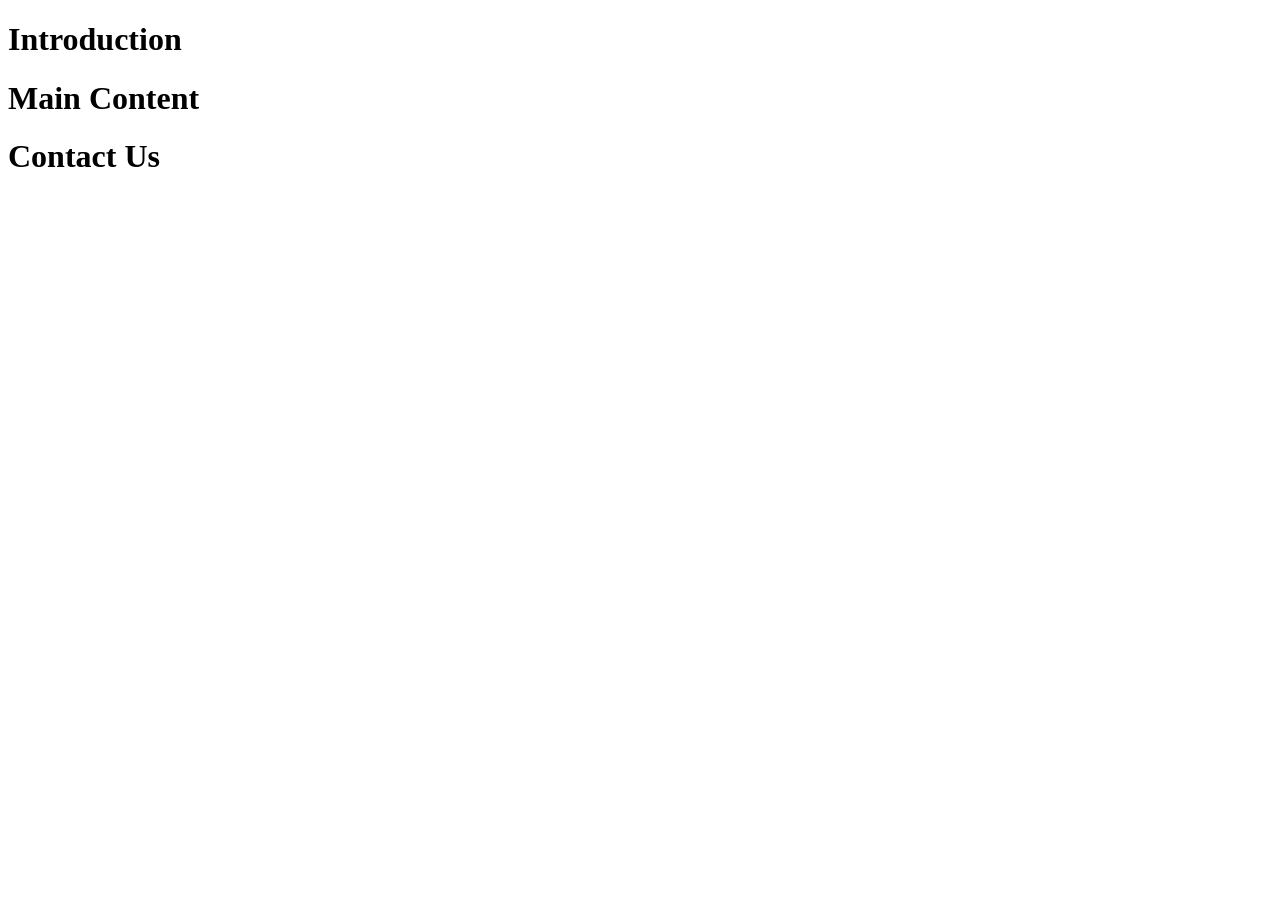
<file: Week-1/index.html>
<!DOCTYPE html>
<html>
<head>
    <meta charset="UTF-8">
    <title>My First Webpage</title>
</head>
<body>
    <div>
        <h1>Introduction</h1>
    </div>
    <div>
        <h1>Main Content</h1>
    </div>
    <div>
        <h1>Contact Us</h1>
    </div>
</body>
<style>
    *{
        
    }
</style>
</html>
</file>
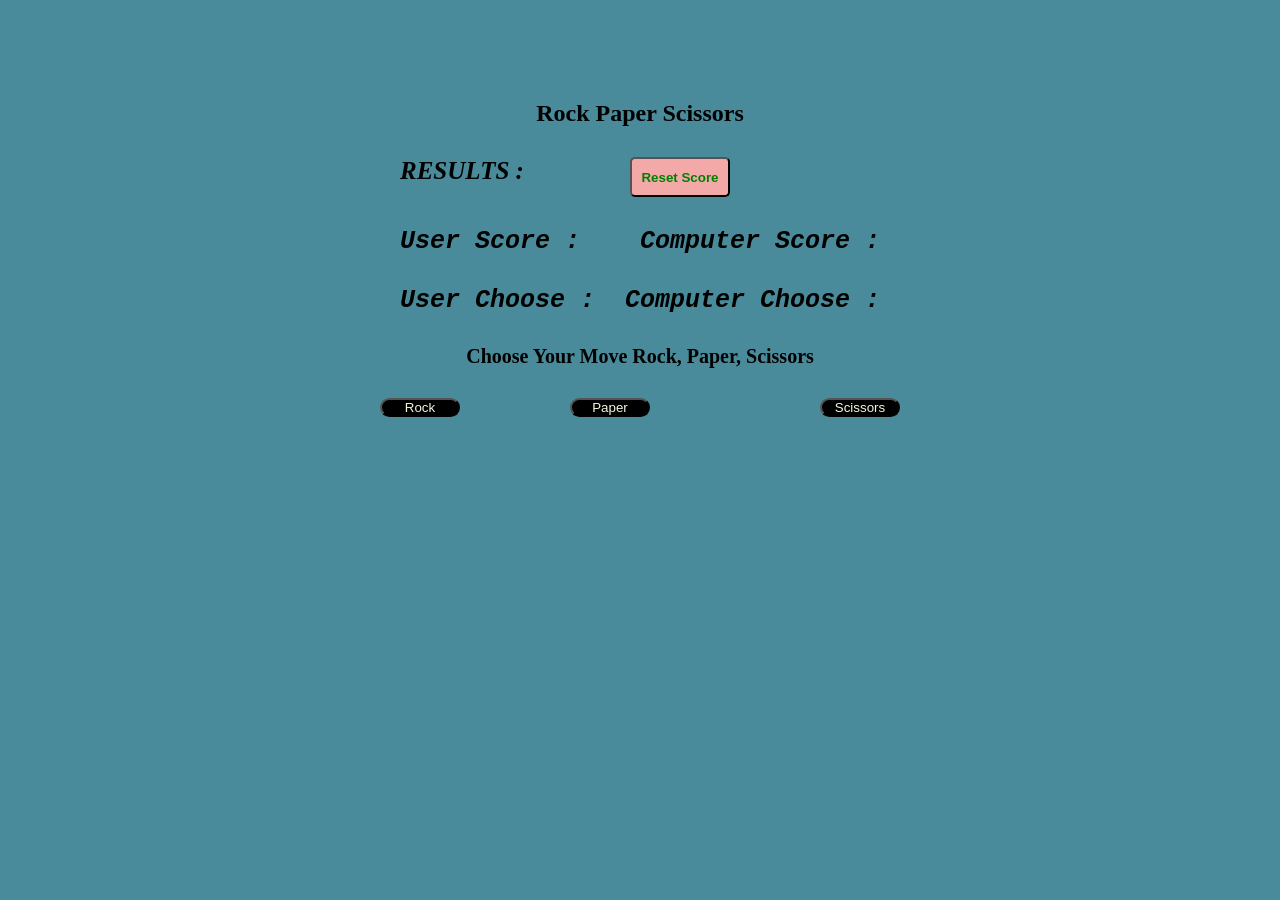
<file: Week-1/Project_Rock_Paper_Scissors/index.html>
<!DOCTYPE html>
<html lang="en">
<head>
    <meta charset="UTF-8">
    <meta name="viewport" content="width=device-width, initial-scale=1.0">
    <link rel="stylesheet" href="style.css">
    <title>Rock Paper Scissors</title>
</head>
<body>
    <header>

    </header>
    <section class="RPS">
        <div class="RPS-name">
            <h1>Rock Paper Scissors</h1>
        </div>
        <div class="result">
            <a id="result">RESULTS :</a>
            <button id="page_load" onclick="Reload_Page()">Reset Score</button>
        </div>
        <div class="player-moves">
            <div class="first-player-move">User Score :<a id="userscore"></a></div>
            <div class="second-player-move">Computer Score :<a id="computerscore"></a></div>
        </div>
        <div class="player-moves">
            <div class="first-player-move">User Choose :<a id="userchoose"></a></div>
            <div class="second-player-move">Computer Choose :<a id="computerchoose"></a></div>
        </div>
        <div class="choose-title">Choose Your Move Rock, Paper, Scissors</div>
        <div class="user-choose-button">
            <div class="choose-button-1">
                <button onclick="playGame('rock')">Rock</button>
            </div>
            <div class="choose-button-2">
                <button onclick="playGame('paper')">Paper</button>
            </div>
            <div class="choose-button-3">
                <button onclick="playGame('scissors')">Scissors</button>
            </div>
        </div>
    </section>
    <script src="RPS.js"></script>
</body>
</html>
</file>
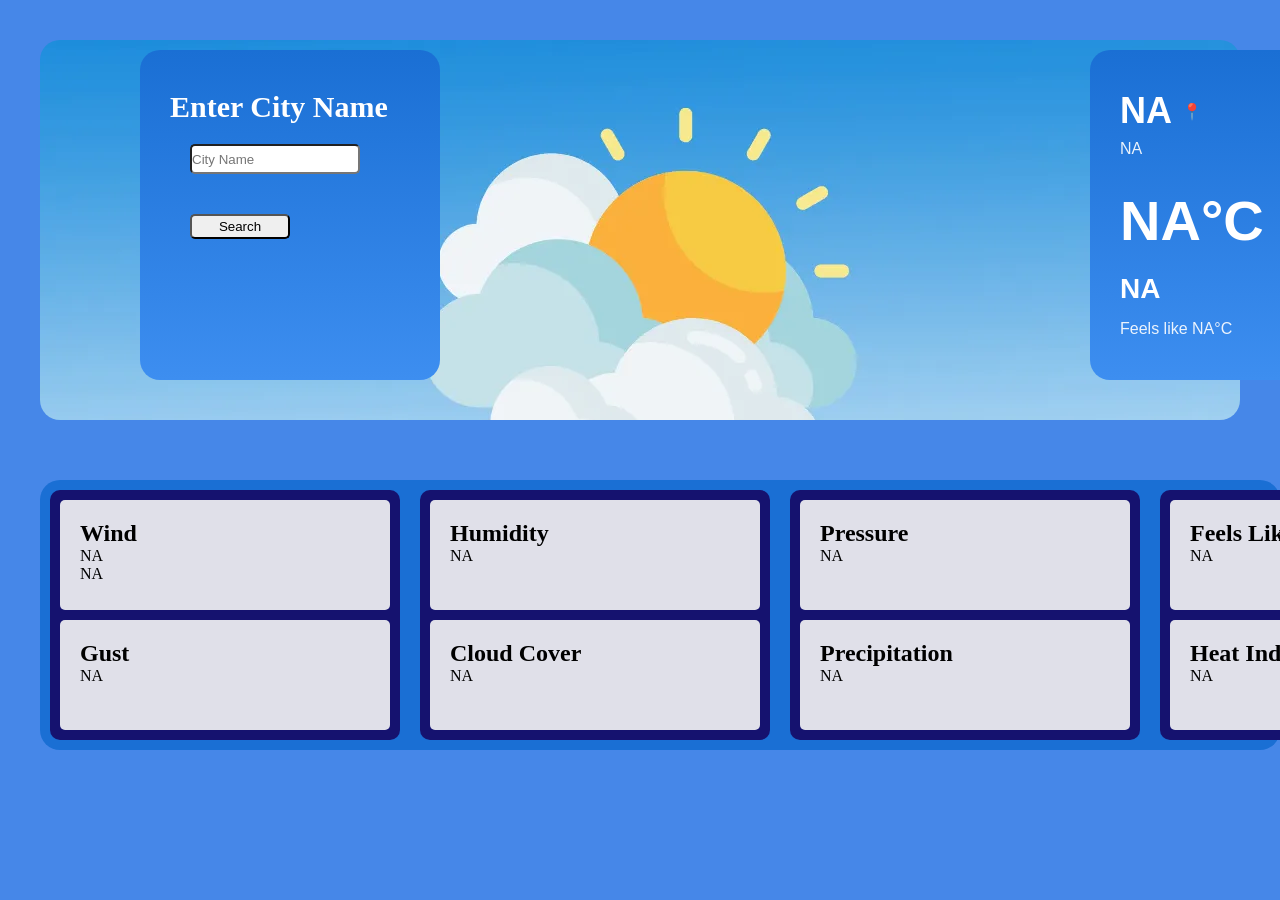
<file: Week-1/Weather_App/index.html>
<!DOCTYPE html>
<html lang="en">

<head>
    <meta charset="UTF-8">
    <meta name="viewport" content="width=device-width, initial-scale=1.0">
    <link rel="stylesheet" href="style.css">
    <title>Weather App</title>
</head>

<body>
    <div class="main-div">
        <div class="upper-div">
            <div class="user-input-card">
                <div class="city_input">
                    <a class="city_name_text">Enter City Name</a>
                    <input type="text" class="city_name_input" placeholder="City Name">
                </div>
                <div class="search_button">
                    <button onclick="SearchWeather()">Search</button>
                </div>
            </div>
            <div class="weather-card">
                <div class="location">
                    <h1 class="city-name">NA</h1>
                    <span class="location-icon">📍</span>
                </div>
                <p class="region-country">NA</p>
                <h2 class="temperature">NA°C</h2>
                <p class="condition">NA</p>
                <p class="feels-like">Feels like NA°C</p>
            </div>
        </div>
        <div class="lower-div-card">
            <div class="lower-div-boxs">
                <div class="lower-inner-div-box">
                    <div class="lower-inner-div-info">
                        <h2>Wind</h2>
                        <p class="wind_kph">NA</p>
                        <p class="wind_dir">NA</p>
                    </div>
                </div>
                <div class="lower-inner-div-box">
                    <div class="lower-inner-div-info">
                        <h2>Gust</h2>
                        <p class="gust_kph">NA</p>
                    </div>
                </div>
            </div>
            <div class="lower-div-boxs">
                <div class="lower-inner-div-box">
                    <div class="lower-inner-div-info">
                        <h2>Humidity</h2>
                        <p class="humidity">NA</p>
                    </div>
                </div>
                <div class="lower-inner-div-box">
                    <div class="lower-inner-div-info">
                        <h2>Cloud Cover</h2>
                        <p class="cloud">NA</p>
                    </div>
                </div>
            </div>
            <div class="lower-div-boxs">
                <div class="lower-inner-div-box">
                    <div class="lower-inner-div-info">
                        <h2>Pressure</h2>
                        <p class="pressure_mb">NA</p>
                    </div>
                </div>
                <div class="lower-inner-div-box">
                    <div class="lower-inner-div-info">
                        <h2>Precipitation</h2>
                        <p class="precip_mm">NA</p>
                    </div>
                </div>
            </div>
            <div class="lower-div-boxs">
                <div class="lower-inner-div-box">
                    <div class="lower-inner-div-info">
                        <h2>Feels Like</h2>
                        <p class="feelslike_c">NA</p>
                    </div>
                </div>
                <div class="lower-inner-div-box">
                    <div class="lower-inner-div-info">
                        <h2>Heat Index</h2>
                        <p class="heatindex_c">NA</p>
                    </div>
                </div>
            </div>
        </div>
    </div>
    <script src="script.js"></script>
</body>

</html>
</file>
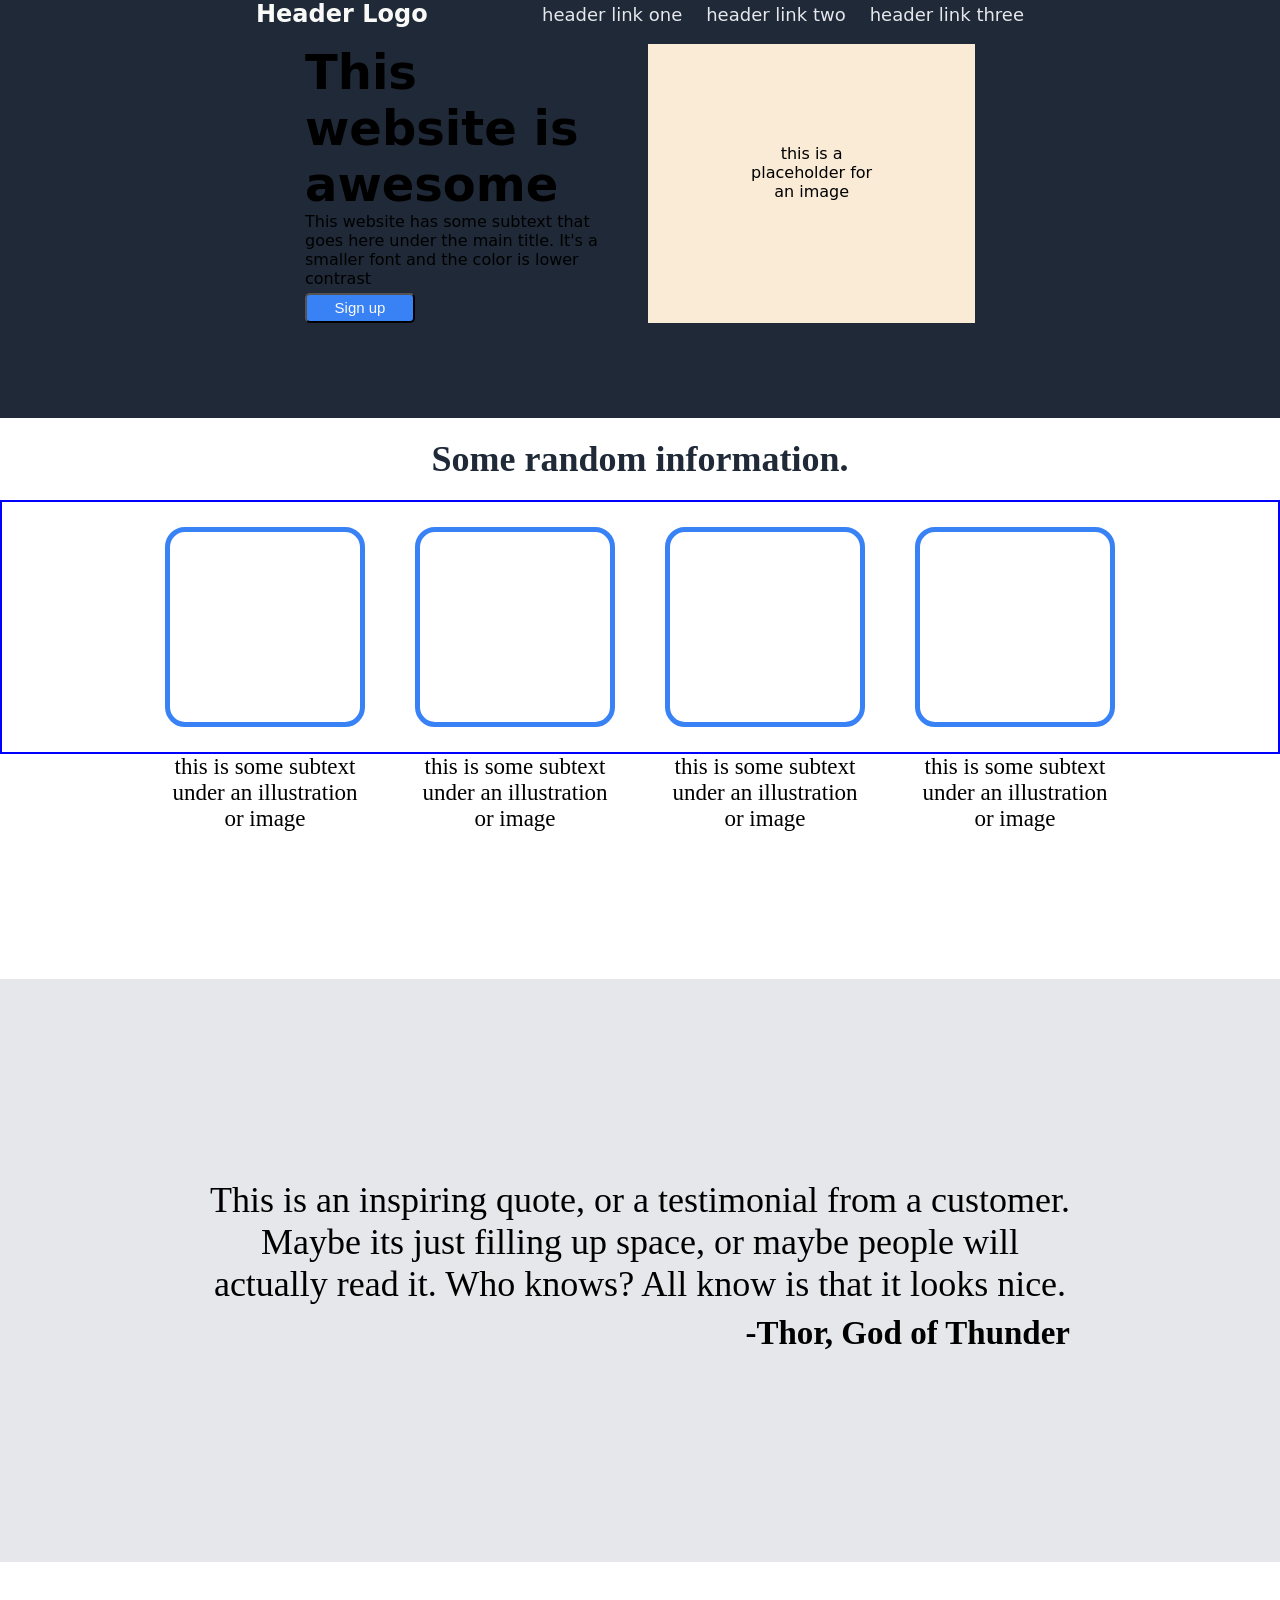
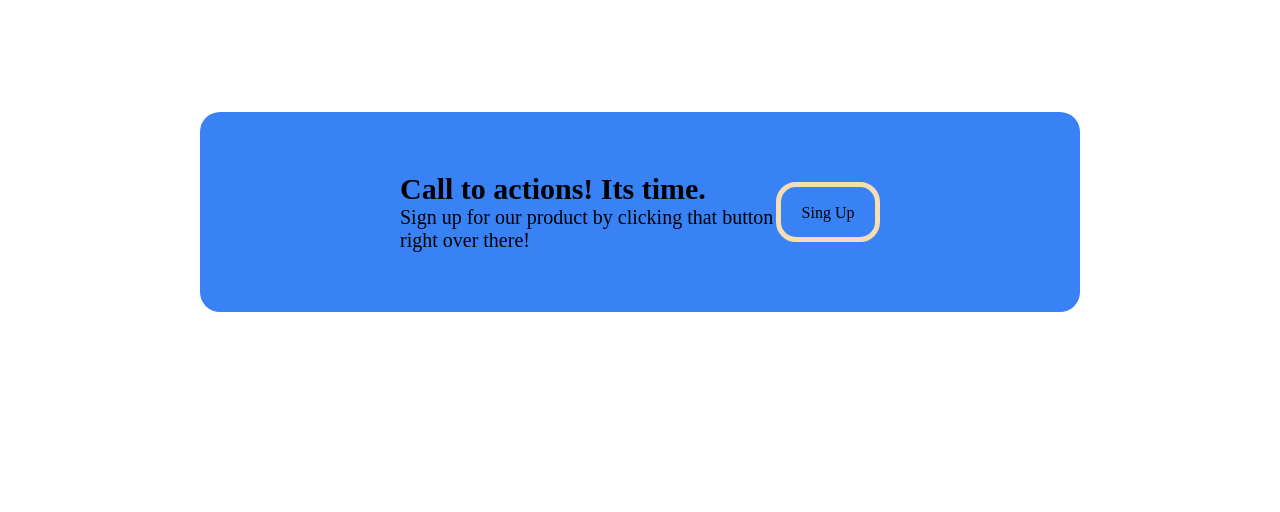
<file: Week-1/LandingPage.html>
<!DOCTYPE html>
<html lang="en">

<head>
    <meta charset="UTF-8">
    <meta name="viewport" content="width=device-width, initial-scale=1.0">
    <title>LandingPage</title>
    <link rel="stylesheet" href="LandingPage.css">
</head>

<body>
    <div class="section1">
        <div class="header">
            <header>
                <div class="headerlogo">
                    <h1>Header Logo</h1>
                </div>
                <nav class="name-list">
                    <ul>
                        <li><a href="#">header link one</a></li>
                        <li><a href="#">header link two</a></li>
                        <li><a href="#">header link three</a></li>
                    </ul>
                </nav>
            </header>
        </div>

        <main class="hero">
            <div class="flex-container">
                <div class="hero-text">
                    <h2>This website is awesome</h2>
                    <p>This website has some subtext that goes here under the main title.
                        It's a smaller font and the color is lower contrast</p>
                    <button class="signup-btn">Sign up</button>
                </div>
                <div class="hero-image">
                    <p>this is a placeholder for an image</p>
                </div>
            </div>
        </main>
    </div>
    <div class="flex-information">
        <div class="info-heading">
            <h2>Some random information.</h2>
        </div>
        <div class="info-box">
            <div class="info-box-1"></div>
            <div class="info-box-1"></div>
            <div class="info-box-1"></div>
            <div class="info-box-1"></div>
        </div>
        <div class="info-box-text">
            <div class="info-box-text-1">this is some subtext under an illustration or image</div>
            <div class="info-box-text-1">this is some subtext under an illustration or image</div>
            <div class="info-box-text-1">this is some subtext under an illustration or image</div>
            <div class="info-box-text-1">this is some subtext under an illustration or image</div>
        </div>
    </div>
    <div class="flex-thor">
        <div class="thor-text-1">
            This is an inspiring quote, or a testimonial from a customer. Maybe its just filling up space, or maybe
            people will actually read it. Who knows? All know is that it looks nice.
            <div class="thor-text-2">
                -Thor, God of Thunder
            </div>
        </div>
    </div>
    <div class="flex-action">
            <div class="flex-action-text">
                <a>Call to actions! Its time.</a></br>
                <p>Sign up for our product by clicking that button right over there!</p>
            </div>
            <div class="flex-action-button">
                <a>Sing Up</a>
            </div>
    </div>
</body>

</html>
</file>
<file: Week-1/Project_Rock_Paper_Scissors/style.css>
*{
    margin: 0%;
    padding: 0%;
}
body{
    background-color: rgb(73, 139, 154);
}
.RPS{
    margin-left: 250px;
    margin-right: 250px;
}
.RPS-name{
    display: flex;
    justify-content: center;
    padding-top: 100px;
}
.result{
    display: flex;
    padding-top: 30px;
    padding-right: 300px;
    padding-left: 150px;
    font-style: italic;
    font-weight: bold;
    font-size: 25px;
    justify-content: space-between;
}
.result button{
    border-radius: 5px;
    width: 100px;
    height: 40px;
    color: green;
    background-color: rgb(244, 169, 169);
    font-weight: bold;
}
.player-moves{
    display: flex;
    justify-content: space-between;
    padding-top: 30px;
    padding-left: 150px;
    padding-right: 150px;
    font-weight: bold;
    font-family: 'Courier New', Courier, monospace;
    font-style: italic;
    font-size: 25px;
}
.choose-title{
    display: flex;
    padding-top: 30px;
    justify-content: center;
    font-weight: bold;
    font-size: 20px;
}
.user-choose-button{
    display: flex;
    justify-content: space-between;
    margin: 30px;
    padding-left: 100px;
    padding-right: 100px;
}
.user-choose-button button{
    background-color: black;
    color: beige;
    border-radius: 20px;
    width: 80px;
}
.choose-button-1{
    width: 20px;
}
</file>
<file: Week-1/Weather_App/style.css>
* {
    margin: 0%;
    padding: 0%;
    box-sizing: border-box;
}

body {
    background-color: rgb(70, 135, 232);
    min-height: 100vh;
}

.main-div {
    display: flex;
    gap: 20px;
    padding: 20px;
    align-items: stretch;
    flex-direction: column;
}

.upper-div {
    flex: 1;
    margin: 0;
    display: flex;
    background-image: url(bg2.jpg);
    background-size: cover;
    height: 300px;
    margin: 20px;
    border-radius: 20px;
    padding-left: 100px;
    padding-top: 50px;
}
.user-input-card{
    width: 300px;
    flex-shrink: 0;
    min-height: 330px;
    background: linear-gradient(180deg, #1a6fd4 0%, #3d8ef0 100%);
    border-radius: 20px;
    padding: 40px 30px;
    color: white;
    font-family: Arial, sans-serif;
    position: relative;
    bottom: 40px;
}
.city_name_text {
    font-size: 30px;
    font-weight: bold;
    font-family: 'Times New Roman', Times, serif;
}

.city_name_input {
    margin: 20px;
    border-radius: 5px;
    height: 30px;
    width: 170px;
}

.search_button button {
    margin: 20px;
    width: 100px;
    height: 25px;
    border-radius: 5px;
}

.weather-card {
    width: 300px;
    flex-shrink: 0;
    min-height: 330px;
    background: linear-gradient(180deg, #1a6fd4 0%, #3d8ef0 100%);
    border-radius: 20px;
    padding: 40px 30px;
    color: white;
    font-family: Arial, sans-serif;
    position: relative;
    left: 650px;
    bottom: 40px;

}

.location {
    display: flex;
    align-items: center;
    gap: 10px;
}

.city-name {
    font-size: 36px;
    font-weight: bold;
}

.region-country {
    font-size: 16px;
    margin: 8px 0 30px;
    opacity: 0.9;
}

.temperature {
    font-size: 56px;
    font-weight: bold;
    margin-bottom: 20px;
}

.condition {
    font-size: 28px;
    font-weight: bold;
    margin-bottom: 15px;
}

.feels-like {
    font-size: 16px;
    opacity: 0.9;
}
.lower-div-card{
    display: flex;
    height: 100%;
    width: 100%;
    background-color: #1a6fd4;
    border-radius: 20px;
    margin: 20px;
}
.lower-div-boxs{
    height: 250px;
    width: 350px;
    margin: 10px;
    background-color: rgb(21, 18, 111);
    border-radius: 10px;
}
.lower-inner-div-box {
    display: flex;
    height: 110px;
    width: 330px;
    margin: 10px;
    background-color: rgb(224 224 233);
    border-radius: 5px;
}
.lower-inner-div-info{
    margin: 20px;
}
</file>
<file: Week-1/LandingPage.css>
* {
    margin: 0;
    padding: 0;
    box-sizing: border-box;
}
.section1{
    font-family: system-ui, -apple-system, BlinkMacSystemFont, 'Segoe UI', Roboto, Oxygen, Ubuntu, Cantarell, 'Open Sans', 'Helvetica Neue', sans-serif;
    background-color: #1f2937;
    padding-bottom: 80px;
}
.header{
    margin-left: 20%;
    margin-right: 20%;
}
.headerlogo h1{
    color: #F9FAF8;
    font-size: 24px;
}
.header header {
    display: flex;
    justify-content: space-between;
    align-items: center;
}
.name-list{
    display: flex;
    justify-content: space-between;
    align-items: center;
}
.name-list ul{
    display: flex;
    gap: 24px;
    list-style-type: none;
    font-size: 18px;
}
.name-list a{
    color: #E5E7EB;
    text-decoration: none;
}
/* main{
    margin-left: 20%;
    margin-right: 20%;
    margin-top: 7%;
} */
.flex-container{
    display: flex;
    margin: 305px;
}
.hero-text h2{
    font-size: 48px;
}
.hero{
    display: flex;
    justify-content: space-between;
    align-items: center;
    height: 310px;
}
.hero-text{
    padding-right: 50px;
}
.hero-image{
    background-color: antiquewhite;
    padding: 100px;
    width: 90%;
}
.hero-image p{
    text-align: center;
}
.hero-text button{
    width: 110px;
    height:30px;
    background-color: #3882F6;
    font-size: 15px;
    color: #F9FAF8;
    border-radius: 5px;
    margin-top: 5px;
}
.info-heading{
    display: flex;
    justify-content: center;
    margin: 20px;
}
.info-heading h2{
    font-size: 36px;
    color: #1f2937;    
}
.info-box{
    display: flex;
    justify-content: center;
    border: 2px solid blue;
}
.info-box-1 {
    background-color: #ffffff;
    width: 200px;
    height: 200px;
    margin: 25px;
    border: #3882F6 solid;
    border-radius: 20px;
    border-width: 5px;
}
.info-box-text{
    display: flex;
    justify-content: center;
}
.info-box-text-1{
    background-color: #ffffff;
    width: 200px;
    height: 200px;
    margin: 25px;
    margin-top: 0%;
    border-radius: 20px;
    border-width: 5px;
    text-align: center;
    font-size: 23px;
}
.flex-thor{
    display: flex;
    flex-direction: column;
    background-color: #E5E7EB;
}
.thor-text-1{
    text-align: center;
    font-size: 36px;
    margin: 200px;
}
.thor-text-2{
       padding: 10px;
       font-size: 33px;
       text-align: right;
       font-weight: bold;
}
.flex-action{
    background-color: #3882F6;
    height: 200px;
    display: flex;
    margin:200px;
    margin-top: 150px;
    border-radius: 20px;
    align-items: center;
    justify-content: space-between;  /* instead of center */
    padding: 0 200px;
}
.flex-action-text a{
    font-size: 30px;
    font-weight: bold;
}
.flex-action-text p{
    font-size: 20px;
}
.flex-action-button{
    width: 130px;
    height: 60px;
    justify-items: center;
}
.flex-action-button{
    padding: 10px;
    padding-right: -20px;
    border : 5px solid wheat;
    border-radius: 20px;
    text-align: center;
    padding-top: 17px;
}
</file>
